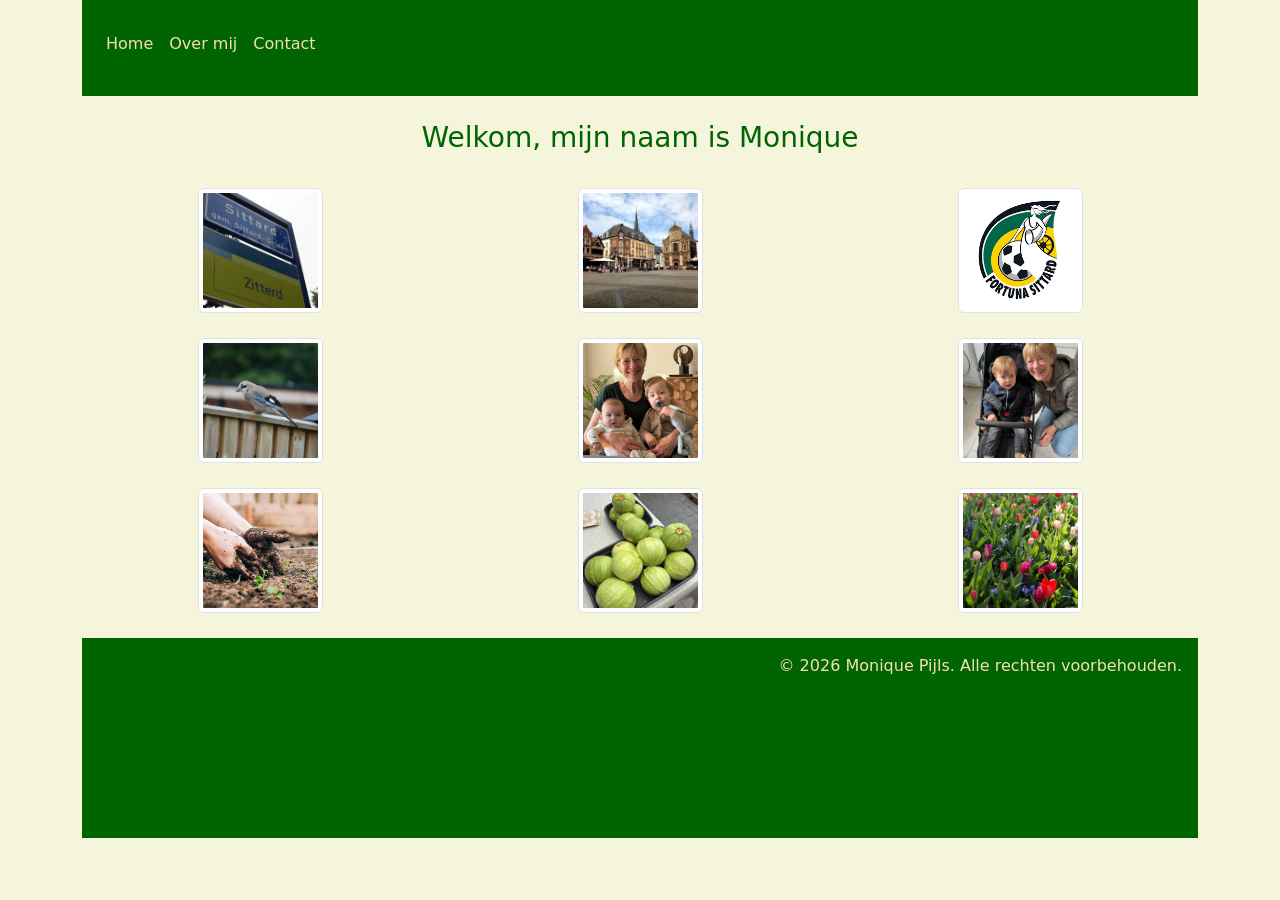
<file: index.html>
<!doctype html>
<html lang="en">
  <head>
    <meta charset="utf-8">
    <meta name="viewport" content="width=device-width, initial-scale=1">
    <link href="https://cdn.jsdelivr.net/npm/bootstrap@5.3.8/dist/css/bootstrap.min.css" rel="stylesheet" 
    integrity="sha384-sRIl4kxILFvY47J16cr9ZwB07vP4J8+LH7qKQnuqkuIAvNWLzeN8tE5YBujZqJLB" crossorigin="anonymous">
    <link rel="stylesheet" type="text/css" href="style.css">
    <title>Mijn pagina</title>
  </head>
  <body class="container-sm"> 
    <header>
    <nav class="navbar navbar-expand-sm">
       <div class="collapse navbar-collapse">
      <ul class="navbar-nav me-auto mb-2">
        <li class="nav-item">
          <a class="nav-link" href="index.html">Home</a>
        </li>
        <li class="nav-item">
          <a class="nav-link" href="overmij.html">Over mij</a>
        </li>
        <li class="nav-item">
          <a class="nav-link" href="contact.html">Contact</a>
        </li>
      </ul>
    </div>
        </nav>
    </header>
    <h3>Welkom, mijn naam is Monique</h3>
    <div class="row row-cols-3">
            <div class="col"> 
                <img src="afbeeldingen\sittard.jpg" class="img-thumbnail" alt="Sittard"></div>           
             <div class="col">
                <img src="afbeeldingen/markt.jpg" class="img-thumbnail" alt="markt sittard"></div>
            <div class="col">
                <img src="afbeeldingen\fortuna.png" class="img-thumbnail" alt="logo fortuna sittard"></div> 
            <div class="col">
                <img src="afbeeldingen\gaai.JPG" class="img-thumbnail" alt="Gaai"></div>
              <div class="col">
                <img src="afbeeldingen/Morrisenjolie.jpg" class="img-thumbnail" alt="kleinkinderen Morris en Jolie"></div>
            <div class="col"> 
            <img src="afbeeldingen/Morris.jpg" class="img-thumbnail" alt="mijn kleinzoon Morris"></div>
            <div class="col">
            <img src="afbeeldingen\tuinieren.jpg" class="img-thumbnail" alt="tuinieren"></div>                
             <div class="col">
             <img src="afbeeldingen\courgette.JPG" class="img-thumbnail" alt="courgette uit eigen tuin"></div>
             <div class="col">
             <img src="afbeeldingen\bloemen.JPG" class="img-thumbnail" alt="bloemen"></div>
            </div>
            <footer>
                <p>&copy; 2026 Monique Pijls. Alle rechten voorbehouden.</p>
            </footer>            
         <script src="https://cdn.jsdelivr.net/npm/bootstrap@5.3.8/dist/js/bootstrap.bundle.min.js" 
         integrity="sha384-FKyoEForCGlyvwx9Hj09JcYn3nv7wiPVlz7YYwJrWVcXK/BmnVDxM+D2scQbITxI" crossorigin="anonymous">
        </script>
    </body>
   </html>
</file>
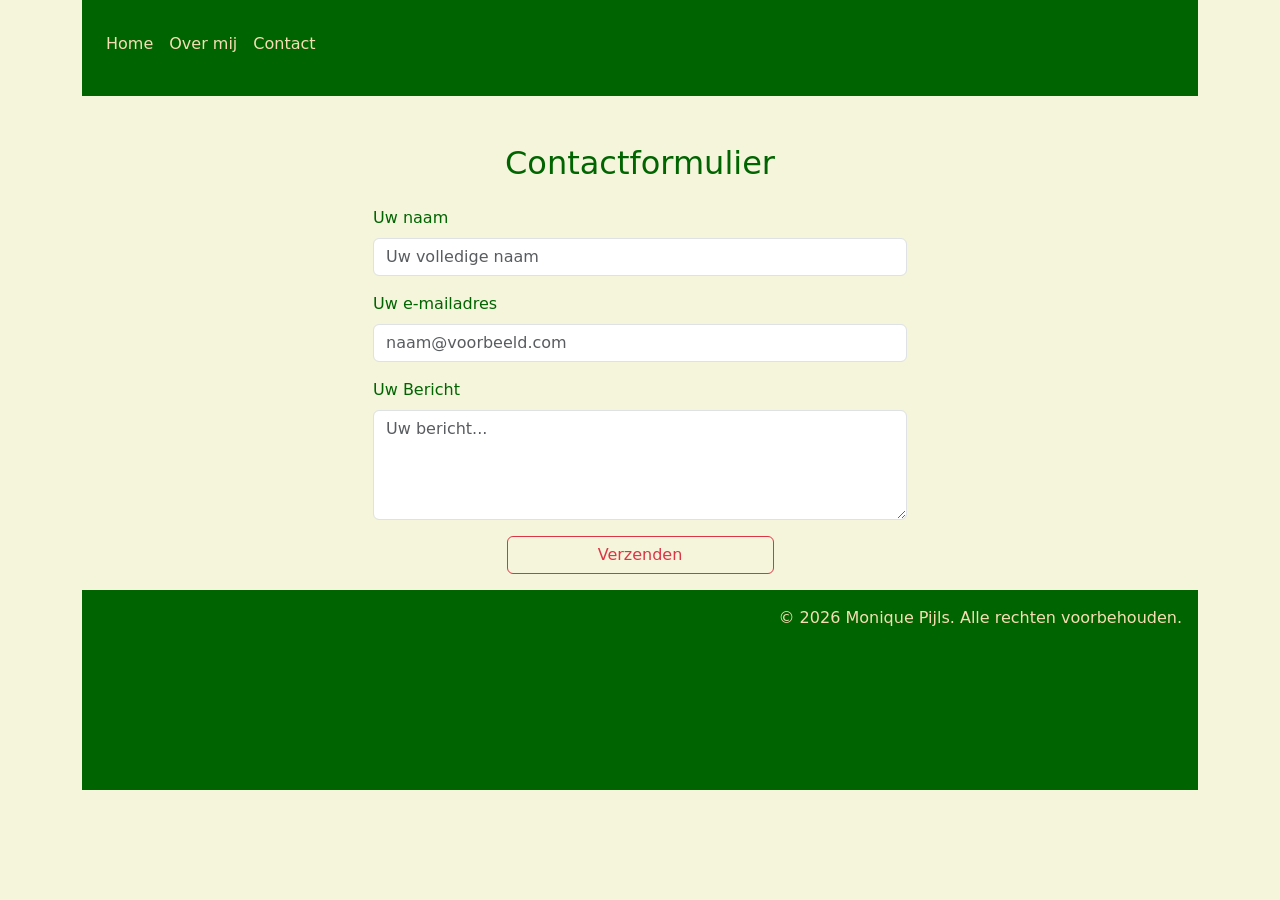
<file: contact.html>
<!doctype html>
<html lang="en">
  <head>
    <meta charset="utf-8">
    <meta name="viewport" content="width=device-width, initial-scale=1">
    <link href="https://cdn.jsdelivr.net/npm/bootstrap@5.3.8/dist/css/bootstrap.min.css" rel="stylesheet" 
    integrity="sha384-sRIl4kxILFvY47J16cr9ZwB07vP4J8+LH7qKQnuqkuIAvNWLzeN8tE5YBujZqJLB" crossorigin="anonymous">
    <title>Contact</title>
    <style>
    .navbar-nav .nav-link:hover {
    color: yellow !important; 
    }
    </style>
  </head>
  <body class="container-sm" style="background-color: beige">
   <header class="h-125 p-3" style="background-color: darkgreen">
    <nav class="navbar navbar-expand-sm">
       <div class="collapse navbar-collapse">
      <ul class="navbar-nav me-auto mb-2">
        <li class="nav-item">
          <a class="nav-link" href="index.html" style="color: wheat;">Home</a>
        </li>
        <li class="nav-item">
          <a class="nav-link" href="overmij.html" style="color: wheat;">Over mij</a>
        </li>
        <li class="nav-item">
          <a class="nav-link" href="contact.html" style="color: wheat;">Contact</a>
        </li>
      </ul>
    </div>
        </nav>
    </header>
     
    <div>
       <div class="container mt-5">
        <div class="row justify-content-center">
                <div class="col-12 col-sm-6">            
                <h2 class="text-center mb-4" style="color: darkgreen">Contactformulier</h2>
                <form id="Contactform" action="https://formspree.io/f/mzezkqgq" method="post" class="label" style="color: darkgreen">
                  <!--Naam veld-->
                    <div class="mb-3">
                        <label for="name" class="form-label">Uw naam</label>
                        <input type="text" id="name" name="name" placeholder="Uw volledige naam" required class="form-control focus-ring" style="--bs-focus-ring-color: rgba(0, 100, 0, 1)"> 
                    </div>
                    <!--email veld-->
                    <div class="mb-3">
                        <label for="email" class="form-label">Uw e-mailadres</label>
                        <input type="email" id="email" class="form-control focus-ring" name="_replyto" placeholder="naam@voorbeeld.com" required style="--bs-focus-ring-color: rgba(0, 100, 0, 1)">
                        <div class="invalid-feedback">Voer alstublieft een geldig e-mailadres in.</div>
                      </div>
                      <!--Uw bericht-->
                    <div class="mb-3">
                        <label for="message" class="form-label">Uw Bericht</label>
                        <textarea class="form-control focus-ring" style="--bs-focus-ring-color: rgba(0, 100, 0, 1)" id="message" name="message" rows="4" placeholder="Uw bericht..." required></textarea>
                    </div>
                    <!--verzendknop-->
                    <div class="d-flex justify-content-center">
                      <input type="text" name="_gotcha" style="display: none;">
                    <button type="submit" class="btn btn-outline-danger  w-50 mb-3">Verzenden</button>  
                  </div>  
              </form>
            </div>
        </div>
    </div>
</div>
        <footer class="text-end pe-3 pt-3" style="height: 200px; color: wheat; background: darkgreen">
        <p>&copy; 2026 Monique Pijls. Alle rechten voorbehouden.</p>
      </footer>            
      <script src="https://cdn.jsdelivr.net/npm/bootstrap@5.3.8/dist/js/bootstrap.bundle.min.js" 
      integrity="sha384-FKyoEForCGlyvwx9Hj09JcYn3nv7wiPVlz7YYwJrWVcXK/BmnVDxM+D2scQbITxI" crossorigin="anonymous">
      </script>
  </body>
</html>
</file>
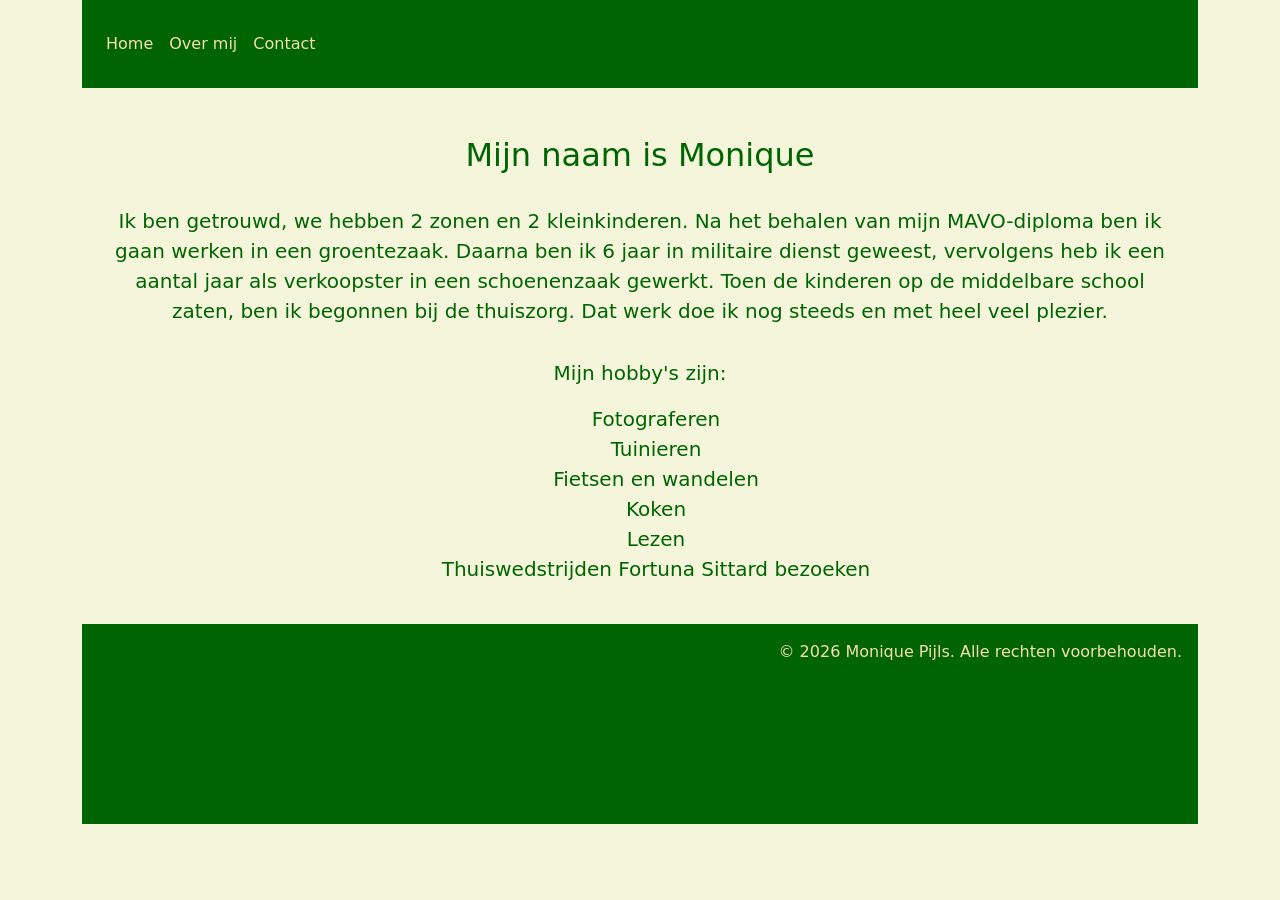
<file: overmij.html>
<!doctype html>
<html lang="en">
  <head>
    <meta charset="utf-8">
    <meta name="viewport" content="width=device-width, initial-scale=1">
    <link href="https://cdn.jsdelivr.net/npm/bootstrap@5.3.8/dist/css/bootstrap.min.css" rel="stylesheet" 
    integrity="sha384-sRIl4kxILFvY47J16cr9ZwB07vP4J8+LH7qKQnuqkuIAvNWLzeN8tE5YBujZqJLB" crossorigin="anonymous">
    <title>Over mij</title>
    <style>
    .navbar-nav .nav-link:hover {
    color: yellow !important; 
    }
    </style>
  </head>
  <body class="container-sm" style="background-color: beige">
   <header class="h-125 p-3"  style="background-color: darkgreen">
    <nav class="navbar navbar-expand-sm">
       <div class="collapse navbar-collapse">
      <ul class="navbar-nav me-auto">
        <li class="nav-item">
          <a class="nav-link" href="index.html" style="color: wheat;">Home</a>
        </li>
        <li class="nav-item">
          <a class="nav-link" href="overmij.html" style="color: wheat;">Over mij</a>
        </li>
        <li class="nav-item">
          <a class="nav-link" href="contact.html" style="color: wheat;">Contact</a>
        </li>
      </ul>
    </div>
        </nav>
    </header>
    <main class="p-3">
    <div class="lead fs-5 text-center p-2" style="color: darkgreen">  
    <h2 class="text-center py-4">Mijn naam is Monique</h2> 
       <p>Ik ben getrouwd, we hebben 2 zonen en 2 kleinkinderen. 
        Na het behalen van mijn MAVO-diploma ben ik gaan werken in een groentezaak. Daarna ben ik 
        6 jaar in militaire dienst geweest, vervolgens heb ik een aantal jaar als verkoopster in 
        een schoenenzaak gewerkt. Toen de kinderen op de middelbare school zaten, ben ik begonnen bij
        de thuiszorg. Dat werk doe ik nog steeds en met heel veel plezier.</p>
      </div>
      <div class="lead fs-5 text-center p-2" style="color: darkgreen;">
        <p>Mijn hobby's zijn:</p>
        <ul class="d-flex flex-column align-items-center justify-content-center">
          <li class="d-flex align-items-center">Fotograferen</li>
          <li class="d-flex align-items-center">Tuinieren</li>
          <li class="d-flex align-items-center">Fietsen en wandelen</li>
          <li class="d-flex align-items-center">Koken</li>
          <li class="d-flex align-items-center">Lezen</li>
          <li class="d-flex align-items-center">Thuiswedstrijden Fortuna Sittard bezoeken</li>
        </ul>
      </div>
  </main>
    <footer class="text-end pe-3 pt-3" style="height: 200px; color: wheat; background: darkgreen;">
        <p>&copy; 2026 Monique Pijls. Alle rechten voorbehouden.</p>
    </footer>            
    <script src="https://cdn.jsdelivr.net/npm/bootstrap@5.3.8/dist/js/bootstrap.bundle.min.js" 
    integrity="sha384-FKyoEForCGlyvwx9Hj09JcYn3nv7wiPVlz7YYwJrWVcXK/BmnVDxM+D2scQbITxI" crossorigin="anonymous">
   </script>
  </body>
</html>
</file>
<file: style.css>
body{
    background-color: beige;
}

header{
    background-color:darkgreen;
    text-align: left;
    padding: 16px;
   
}
.navbar .navbar-nav .nav-link {
  color: wheat; 
}


.navbar .navbar-nav .nav-link:hover {
  color: yellow;
}
h3 {
    color: darkgreen;
    text-align: center;
    padding-top: 25px;
    padding-bottom: 25px;
    
}
    
.img-thumbnail{
    height: 125px;
    width: 125px;
    object-fit: cover;
  
}

.col{
  display: flex;
  justify-content: center; 
  align-items: center;  
  padding-bottom: 25px;   

}
footer {
    min-height: 200px;
    background-color: darkgreen;
    color: wheat;
    text-align: end;
    padding-right:  16px;
    padding-top: 16px;
}
</file>
